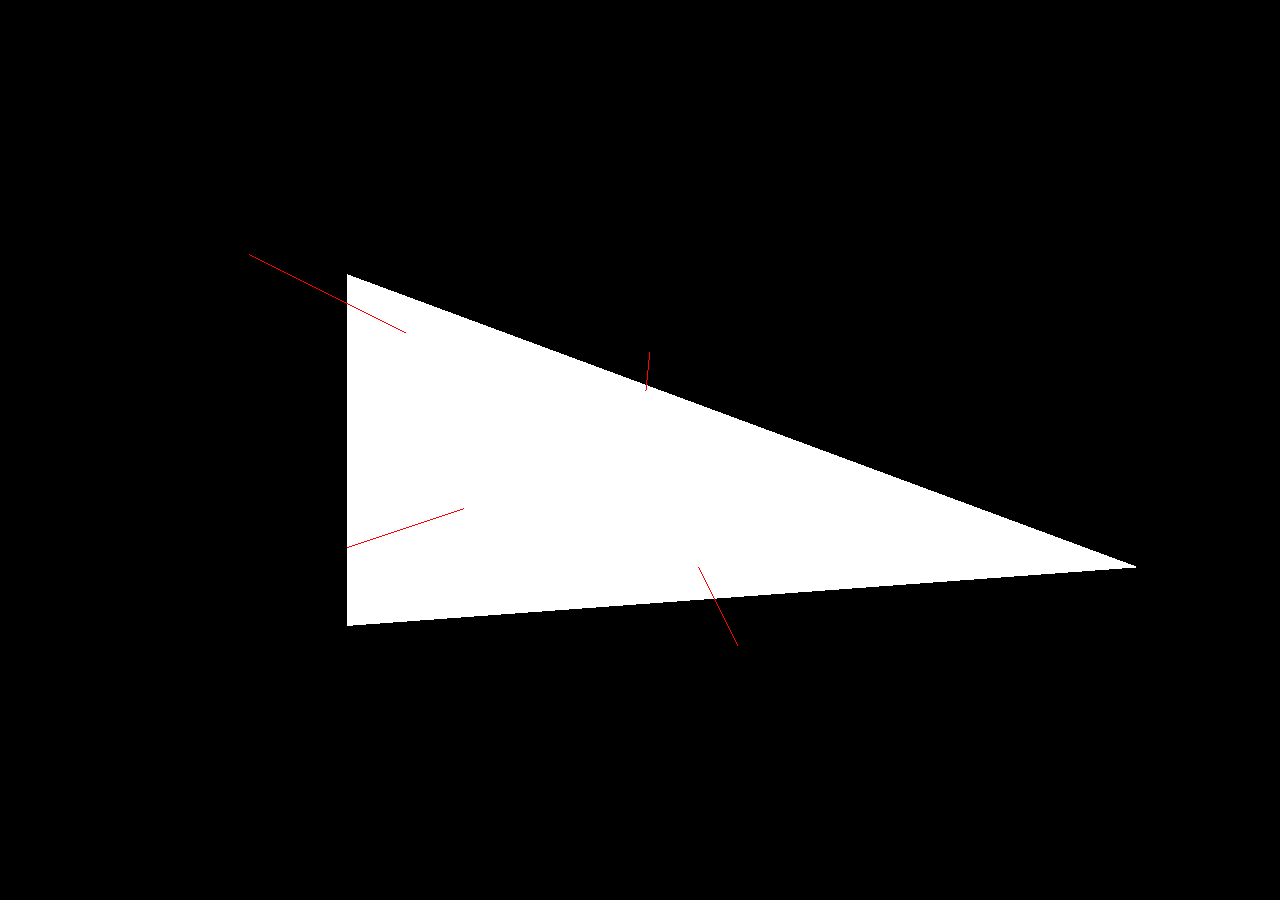
<file: visualizer/index.html>
<!DOCTYPE html>
<html>
<head>
<title>polypick visualizer</title>
<style>
body { margin: 0; }
canvas { width: 100%; height: 100%; display: block; }
</style>
<script type="text/javascript" src="three.min.js"></script>
<script type="text/javascript" src="OrbitControls.js"></script>
<script type="text/javascript" src="polypick_visualizer.js"></script>

<!-- test script remove me-->
<script type="text/javascript">

window.addEventListener('load', function () {
  var a = [-2.5, 1.5, 0];
  var b = [-2.5, -1.5, 0];
  var c = [4.25, -1.0, 0];

  pvis.add_tri(a, b, c);
  pvis.add_ray([-1.5, -0.5, 2], [0, 0, -1]);
  pvis.add_ray([0.5, -1.0, 2], [0, 0, -1]);
  pvis.add_ray([0.05, 0.5, 2], [0, 0, -1]);
  pvis.add_ray([-2.0, 1.0, 2], [0, 0, -1]);
});
</script>

</head>
<body>
</body>
</html>
</file>
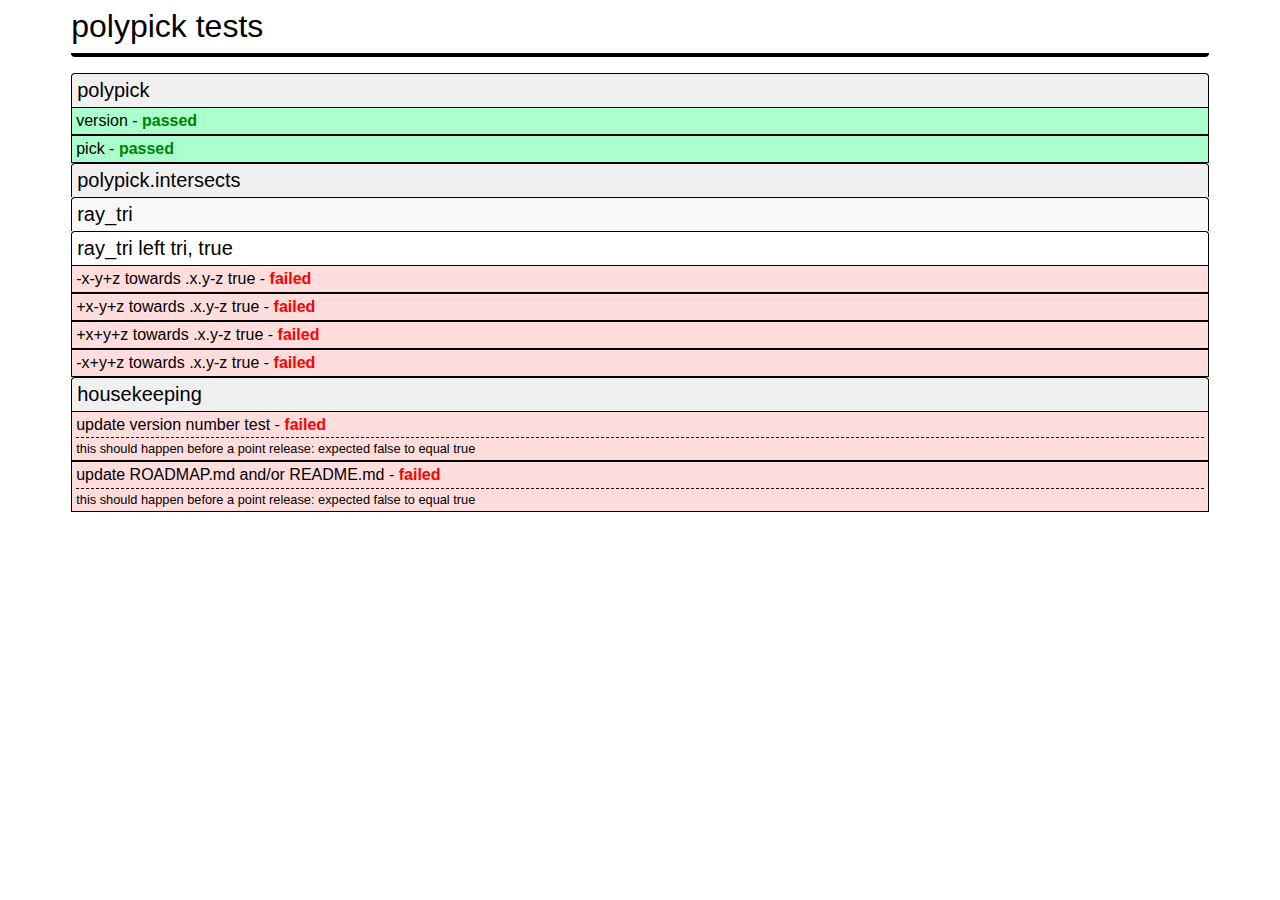
<file: tests/test_intersects.html>
<!DOCTYPE html>
<html>
<head>
  <title>polypick tests</title>

  <!-- polypick includes -->
  <script type="text/javascript" src="../src/polypick.js"></script>

  <!-- testing stuff -->
  <script type="text/javascript" src="libs/chai.js"></script>
  <script type="text/javascript" src="js/test_intersects.js"></script>
  <script type="text/javascript" src="framework/test_suite_runner.js"></script>
  <link rel="StyleSheet" type="text/css" href="framework/test_suite_runner.css" />
</head>
<body>
  <div id="gltile_tests"></div>
</body>
</html>
</file>
<file: tests/framework/test_suite_runner.css>
.gltile_tests {
  font-family: Verdana, Helvetica, Tahoma, sans-serif;
  width: 90%;
  margin: auto;
}

.suite_title {
  font-size: 2em;
  border-bottom: 4px solid;
  padding-bottom: 0.25em;
  margin-bottom: 0.5em;
  border-bottom-left-radius: 4px;
  border-bottom-right-radius: 4px;
}

.cat_level_0 {
  display: none;
}

.suite_cat {
  border-top: solid;
  border-left: solid;
  border-right: solid;
  border-width: 1px;
  border-top-left-radius: 4px;
  border-top-right-radius: 4px;
  font-size: 1.25em;
  padding: 0.25em;
}

.suite_cat.cat_level_1 {
  background-color: #f0f0f0;
}
.suite_cat.cat_level_2 {
  background-color: #f8f8f8;
}

.suite_test {
  padding: 0.25em;
  border: 1px solid;
}

.suite_test.test_passed {
  background-color: #afc;
}

.suite_test.test_passed .test_status {
  color: green;
  font-weight: 900;
}

.suite_test.test_failed {
  background-color: #fdd;
}

.suite_test.test_failed .test_status {
  color: red;
  font-weight: 900;
}

.test_message {
  font-size: 0.8em;
  margin-top: 0.25em;
  border-top: 1px dashed;
  padding-top: 0.25em;
}
</file>
